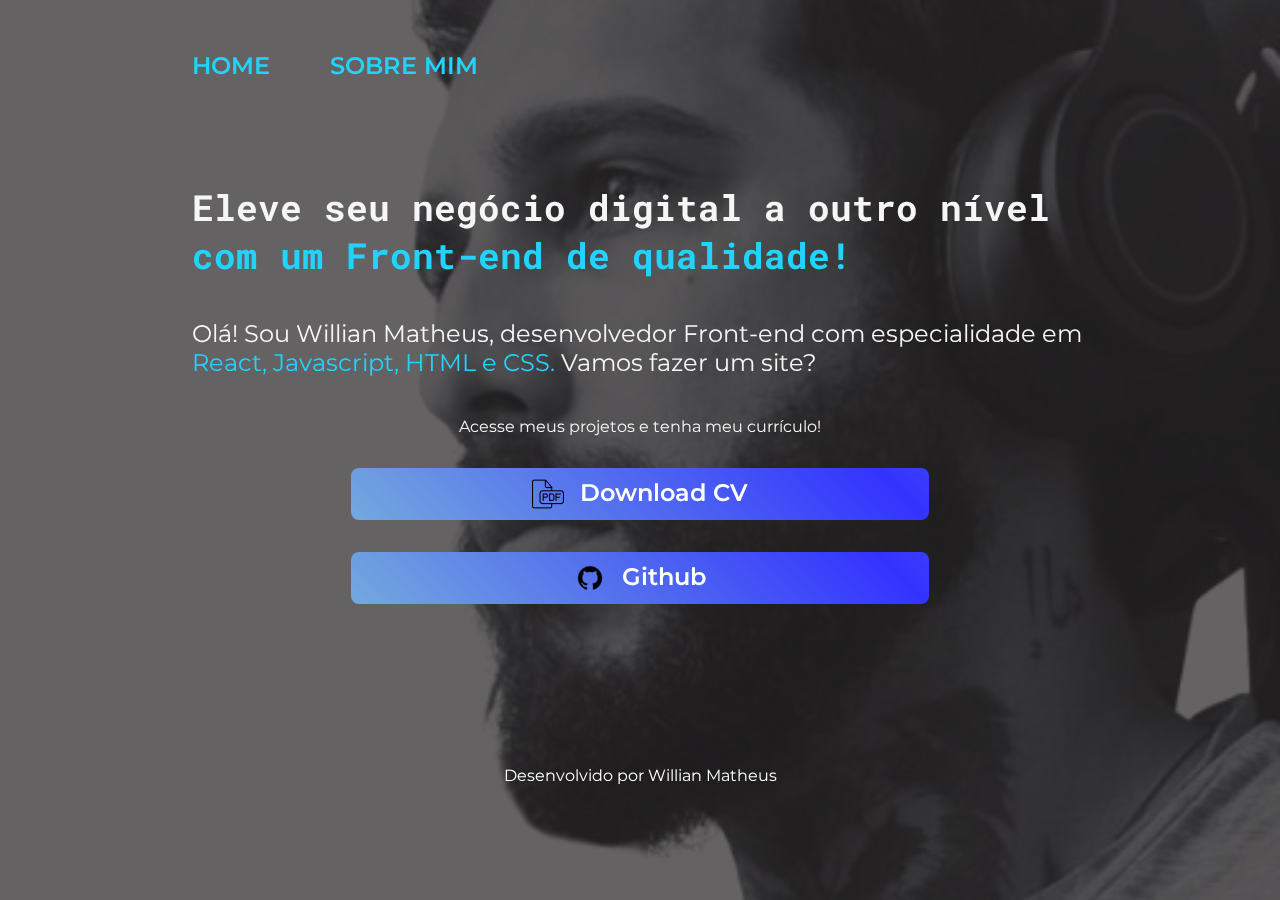
<file: index.html>
<!DOCTYPE html>
<html lang="pt-br">
  <head>
    <meta charset="UTF-8" />
    <meta name="viewport" content="width=device-width, initial-scale=1.0" />
    <title>Portfólio</title>
    <link rel="stylesheet" href="styles.css" />
  </head>
  <body>
    <header class="cabecalho">
      <nav class="cabecalho__menu">
        <a class="cabecalho__menu__link" href="index.html">HOME</a>
        <a class="cabecalho__menu__link" href="about.html">SOBRE MIM</a>
      </nav>
    </header>
    <main class="apresentacao">
      <section class="apresentacao__conteudo">
        <h1 class="apresentacao__conteudo__titulo">
          Eleve seu negócio digital a outro nível
          <strong class="destaque-titulo"
            >com um Front-end de qualidade!</strong
          >
        </h1>
        <p class="apresentacao__conteudo__titulo__texto">
          Olá! Sou Willian Matheus, desenvolvedor Front-end com especialidade em
          <span class="destaque-paragrafo">React, Javascript, HTML e CSS.</span>
          Vamos fazer um site?
        </p>
        <div class="apresentacao__links">
          <h2 class="apresentacao__links__subtitulo">
            Acesse meus projetos e tenha meu currículo!
          </h2>
          <a
            class="apresentacao__links__navegacao"
            href="pdf/Currículo  dev. web java full-stack jr..pdf"
            target="_blank"
            download="pdf/Currículo  dev. web java full-stack jr..pdf"
            ><img
              src="assets/pdf-file-outlined-interface-symbol_icon-icons.com_57528.png"
              alt="icone de uma folha de pdf"
            />
            Download CV</a
          >
          <a
            class="apresentacao__links__navegacao"
            href="https://github.com/OWillMatheuz"
            target="_blank"
            ><img
              src="assets/github_git_icon_145985.png"
              alt="icone do github"
            />Github</a
          >
        </div>
      </section>
    </main>
    <footer>
      <p class="rodape">Desenvolvido por Willian Matheus</p>
    </footer>
  </body>
</html>
</file>
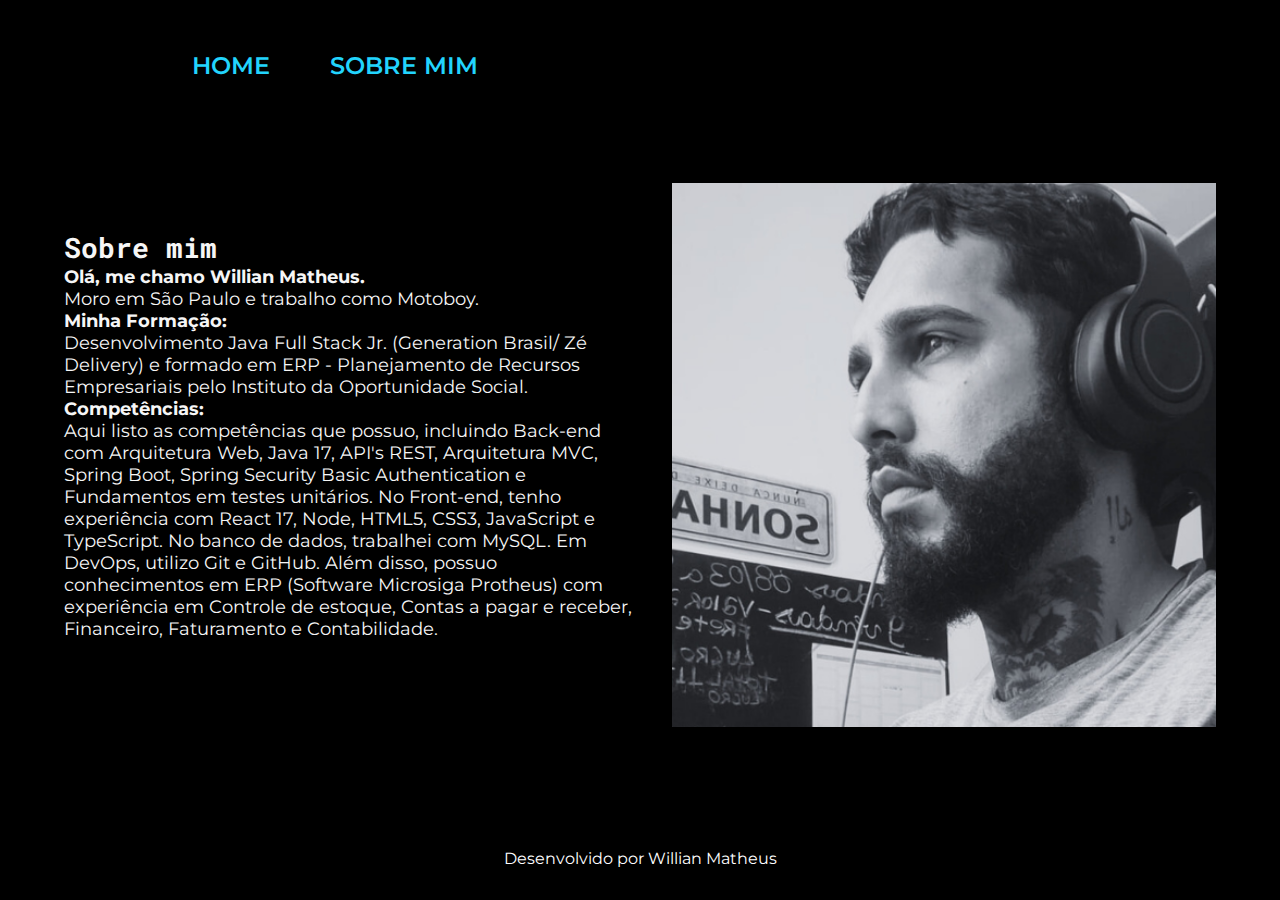
<file: about.html>
<!DOCTYPE html>
<html lang="pt-br">
  <head>
    <meta charset="UTF-8" />
    <meta name="viewport" content="width=device-width, initial-scale=1.0" />
    <title>Sobre Mim</title>
    <link rel="stylesheet" href="./styles/about.css" />
  </head>
  <body>
    <header class="cabecalho">
      <nav class="cabecalho__menu">
        <a class="cabecalho__menu__link" href="index.html">HOME</a>
        <a class="cabecalho__menu__link" href="about.html">SOBRE MIM</a>
      </nav>
    </header>
    <main class="apresentacao">
      <section class="apresentacao__conteudo">
        <h1 class="apresentacao__conteudo__titulo">Sobre mim</h1>
        <h2 class="apresentacao__conteudo__titulo__texto">Olá, me chamo Willian Matheus.</h2>
        <p class="apresentacao__conteudo__titulo__texto">Moro em São Paulo e trabalho como Motoboy.</p>
        <h2 class="apresentacao__conteudo__titulo__texto">Minha Formação:</h2>
        <p class="apresentacao__conteudo__titulo__texto">
          Desenvolvimento Java Full Stack Jr. (Generation Brasil/ Zé Delivery) e
          formado em ERP - Planejamento de Recursos Empresariais pelo Instituto
          da Oportunidade Social.
        </p>
        <h2 class="apresentacao__conteudo__titulo__texto">Competências:</h2>
        <p class="apresentacao__conteudo__titulo__texto">
          Aqui listo as competências que possuo, incluindo Back-end com
          Arquitetura Web, Java 17, API's REST, Arquitetura MVC, Spring Boot,
          Spring Security Basic Authentication e Fundamentos em testes
          unitários. No Front-end, tenho experiência com React 17, Node, HTML5,
          CSS3, JavaScript e TypeScript. No banco de dados, trabalhei com MySQL.
          Em DevOps, utilizo Git e GitHub. Além disso, possuo conhecimentos em
          ERP (Software Microsiga Protheus) com experiência em Controle de
          estoque, Contas a pagar e receber, Financeiro, Faturamento e
          Contabilidade.
        </p>
      </section>
      <img class="apresentacao__imagem" src="assets/perfil02.png" alt="foto de perfil willian matheus" />
    </main>
    <footer>
      <p class="rodape">Desenvolvido por Willian Matheus</p>
    </footer>
  </body>
</html>
</file>
<file: styles.css>
@import url("https://fonts.googleapis.com/css2?family=Heebo:wght@100;200;300;400;500;600&family=Montserrat:wght@400;600&family=Roboto+Mono&display=swap");

* {
  margin: 0;
  padding: 0;
}

body {
  box-sizing: border-box;
  background-size: cover;
  background-position: center;
  background-image: url("assets/perfil01.png");
  color: #f6f6f6;
  margin: 0;
  position: relative;
  background-attachment: fixed;
}

body::before {
  content: "";
  position: fixed;
  top: 0;
  left: 0;
  width: 100%;
  height: 100vh;
  background-color: rgba(34, 32, 32, 0.7);
  z-index: -1;
}

.cabecalho {
  padding: 4% 0 0 15%;
}

.cabecalho__menu {
  display: flex;
  gap: 60px;
}

.cabecalho__menu__link {
  font-family: "Montserrat", sans-serif;
  font-size: 1.5rem;
  font-weight: 600;
  color: #22d4fd;
  text-decoration: none;
}

.destaque-titulo {
  color: #22d4fd;
}

.destaque-paragrafo {
  color: #22d4fd;
}

.apresentacao {
  margin: 8% 15%;
  display: flex;
  align-items: center;
}

.apresentacao__conteudo {
  display: flex;
  flex-direction: column;
  width: 100%;
  max-width: 100%;
  margin-bottom: 40px;
  gap: 40px;
}

.apresentacao__conteudo__titulo {
  font-size: 2.25rem;
  font-family: "Roboto Mono", monospace;
}

.apresentacao__conteudo__titulo__texto {
  font-size: 1.5rem;
  font-family: "Montserrat", sans-serif;
}

.apresentacao__links {
  display: flex;
  flex-direction: column;
  align-items: center;
  justify-content: space-between;
  gap: 32px;
}

.apresentacao__links__subtitulo {
  font-family: "Montserrat", sans-serif;
  font-weight: 400;
  font-size: 1rem;
}

@keyframes shine {
  0% {
    background-position: 200% 0;
  }
  100% {
    background-position: -200% 0;
  }
}
@keyframes pulse {
  0% {
    transform: scale(1);
  }
  50% {
    transform: scale(1.1);
  }
  100% {
    transform: scale(1);
  }
}

@keyframes pulse {
  0% {
    transform: scale(1);
  }
  50% {
    transform: scale(1.1);
  }
  100% {
    transform: scale(1);
  }
}

.apresentacao__links__navegacao {
  display: flex;
  justify-content: center;
  gap: 16px;
  background-color: #22d4fd;
  width: 60%;
  text-align: center;
  border-radius: 8px;
  font-size: 1.5rem;
  padding: 21.5px 0;
  text-decoration: none;
  color: black;
  font-family: "Montserrat", sans-serif;
  font-weight: 600;
  background: linear-gradient(45deg, #79b4db, #3333ff, #79b4db);
  background-size: 200% 200%;
  animation: shine 6s linear infinite, pulse 3s ease-in-out infinite;
  color: white;
  padding: 10px 20px;
  border: none;
  cursor: pointer;
}

.apresentacao__imagem__perfil {
  width: 220px;
  height: 300px;
  border-radius: 10%;
  border: 5px solid white;
  margin-right: 150px;
}

.rodape {
  color: white;
  padding: 20px;
  font-family: "Montserrat", sans-serif;
  margin-top: auto;
  text-align: center;
  width: 100%;
  box-sizing: border-box;
}

/* Consulta de mídia para telas méedias (tablet) quando chegar em 768px */

@media screen and (max-width: 768px) {
  body::before {
    height: 200vh;
  }

  .cabecalho {
    padding: 4% 0 0 5%;
  }

  .apresentacao {
    flex-direction: column-reverse;
    margin: 8% 5%;
  }

  .apresentacao__conteudo,
  .apresentacao__imagem__perfil {
    width: 100%;
    margin: 0;
  }
}

/* Consulta de mídia para telas pequenas (celular) quando chegar em 510px  */

@media screen and (max-width: 510px) {
  body::before {
    height: 300vh;
    background-color: rgba(8, 8, 8, 0.7);
    z-index: -10;
  }

  .cabecalho {
    padding: 8% 0 0 8%;
  }

  .cabecalho__menu {
    justify-content: center;
  }

  .apresentacao {
    margin: 8% 8%;
  }
}
</file>
<file: styles/about.css>
@import url("https://fonts.googleapis.com/css2?family=Heebo:wght@100;200;300;400;500;600&family=Montserrat:wght@400;600&family=Roboto+Mono&display=swap");

* {
  margin: 0;
  padding: 0;
}

body {
  display: flex;
  flex-direction: column;
  box-sizing: border-box;
  background-color: #000000;
  color: #f6f6f6;
  min-height: 100vh;
  margin: 0;
}

.cabecalho {
  padding: 4% 0 0 15%;
}

.cabecalho__menu {
  display: flex;
  gap: 60px;
}

.cabecalho__menu__link {
  font-family: "Montserrat", sans-serif;
  font-size: 1.5rem;
  font-weight: 600;
  color: #22d4fd;
  text-decoration: none;
}

.apresentacao {
  margin: 8% 5%;
  display: flex;
  flex-direction: column;
  align-items: center;
  gap: 32px;
}

.apresentacao__conteudo {
  display: flex;
  flex-direction: column;
  width: 100%;
  max-width: 615px;
  margin-bottom: 40px;
}

.apresentacao__conteudo__titulo {
  font-size: 28px;
  font-family: "Roboto Mono", monospace;
}

.apresentacao__conteudo__titulo__texto {
  font-size: 18px;
  font-family: "Montserrat", sans-serif;
}

.apresentacao__imagem {
  width: 75%;
}

.rodape {
  color: white;
  padding: 20px;
  font-family: "Montserrat", sans-serif;
  margin-top: auto;
  text-align: center;
  width: 100%;
  box-sizing: border-box;
}

/* Consulta de mídia para telas médias e grandes (computadores) */
@media screen and (min-width: 768px) {
  .apresentacao {
    flex-direction: row;
  }

  .apresentacao__conteudo {
    max-width: 50%;
  }

  .apresentacao__imagem__perfil {
    margin-right: 40px;
  }
}

/* Consulta de mídia para telas pequenas (celular) ficara responsive com 488px  */

@media screen and (max-width: 488px) {
  .cabecalho {
    padding: 8% 0 0 8%;
  }

  .cabecalho__menu {
    justify-content: center;
  }

  .apresentacao {
    margin: 8% 3%;
    flex-direction: column-reverse;
  }

  .apresentacao__conteudo {
    margin-top: 20px;
  }

  .apresentacao__conteudo__titulo {
    font-size: 24px;
  }

  .apresentacao__conteudo__titulo__texto {
    font-size: 16px;
  }

  .apresentacao__imagem {
    width: 80%;
  }

  .rodape {
    padding: 15px;
  }
}
</file>
